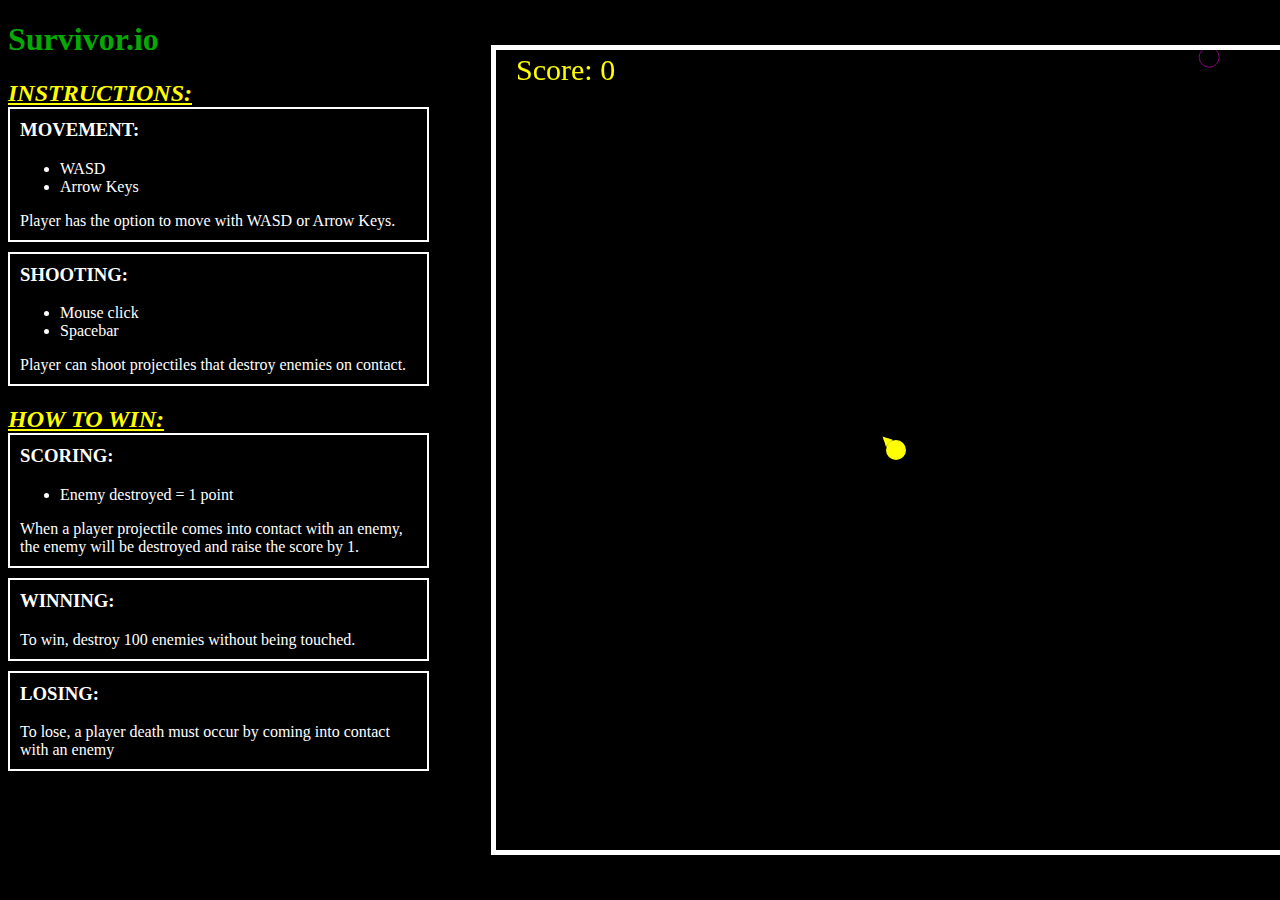
<file: index.html>
<!DOCTYPE html>
<html lang="en">

<head>
    <meta charset="UTF-8" />
    <meta name="viewport" content="width=device-width, initial-scale=1.0" />
    <title>Survivor.io</title>
    <link rel="stylesheet" href="styles.css" />
</head>

<body>
    <div>
        <h1>Survivor.io</h1>
        <h2>INSTRUCTIONS:</h2>
        <section>
            <h3>MOVEMENT:</h3>
            <p></p>
            <ul>
                <li>WASD</li>
                <li>Arrow Keys</li>
            </ul>
            <p>Player has the option to move with WASD or Arrow Keys.</p>
        </section>
        <section>
            <h3>SHOOTING:</h3>
            <ul>
                <li>Mouse click</li>
                <li>Spacebar</li>
            </ul>
            <p>Player can shoot projectiles that destroy enemies on contact.</p>
        </section>
        <h2>HOW TO WIN:</h2>
        <section>
            <h3>SCORING:</h3>
            <ul>
                <li>
                    Enemy destroyed = 1 point
                </li>
            </ul>
            <p>
            When a player projectile comes into contact with an enemy, the enemy will be destroyed and raise the score
            by 1.
            </p>
        </section>
        <section>
            <h3>WINNING:</h3>
            <p>To win, destroy 100 enemies without being touched.</p>
        </section>
        <section>
            <h3>LOSING:</h3>
            <p>To lose, a player death must occur by coming into contact with an enemy</p>
        </section>
        
        </div>
        <canvas id="canvas1"></canvas>
        <div id="hidden">
            <img src="img/crosshair.png" alt="crosshair" id="crosshair" />
        </div>
        <button class="btn restart hide">Play Again</button>
    


    <script src="index.js"></script>
</body>

</html>
</file>
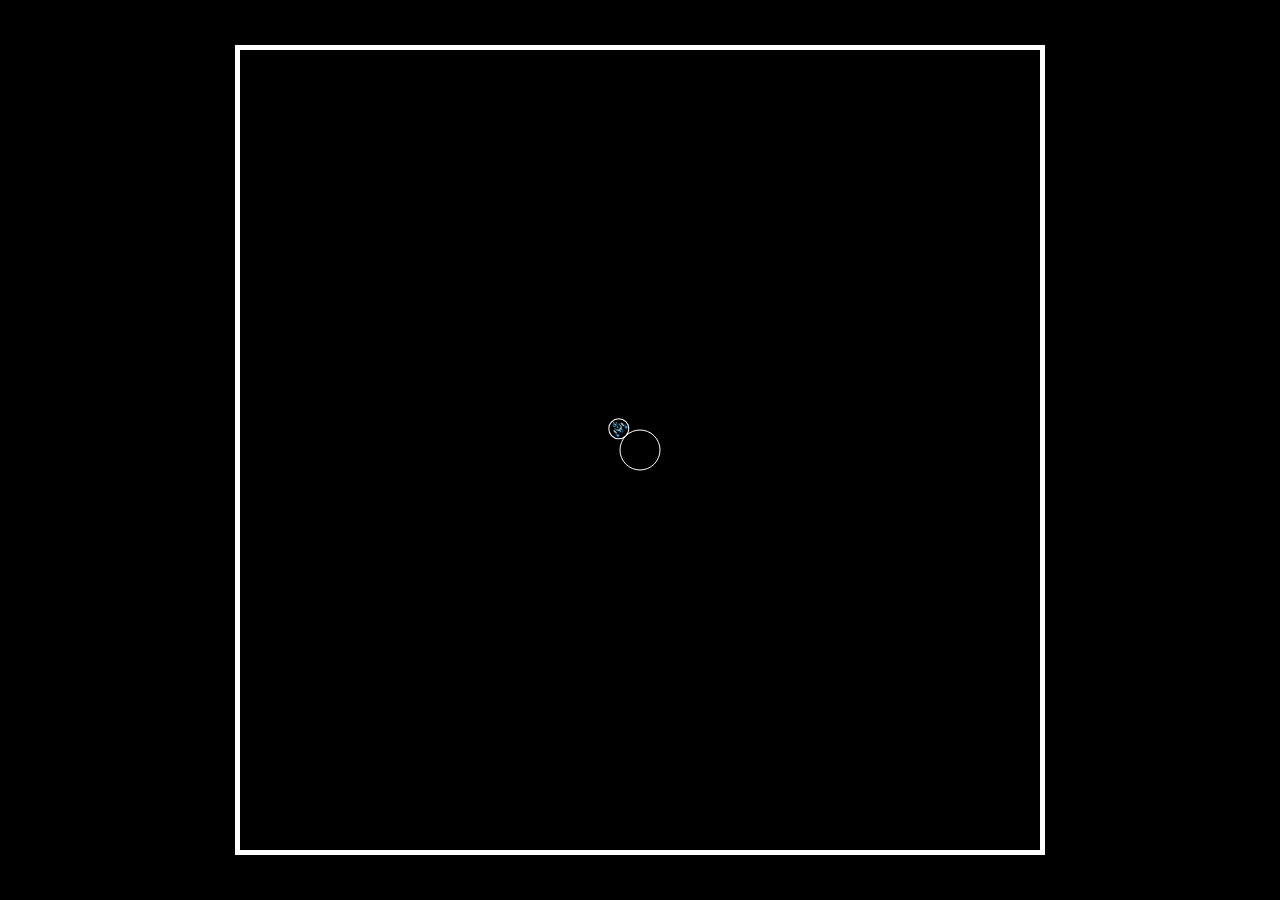
<file: html/index.html>
<!DOCTYPE html>
<html lang="en">
<head>
    <meta charset="UTF-8">
    <meta name="viewport" content="width=device-width, initial-scale=1.0">
    <title>Document</title>
    <link rel="stylesheet" href="/css/styles.css">
</head>
<body>
    <canvas id="canvas1"></canvas>
    <div id="hidden">
        <img src="/assets/img/playership.png" alt="player ship" id="player">
    </div>
    <script src="/js/index.js"></script>

</body>
</html>
</file>
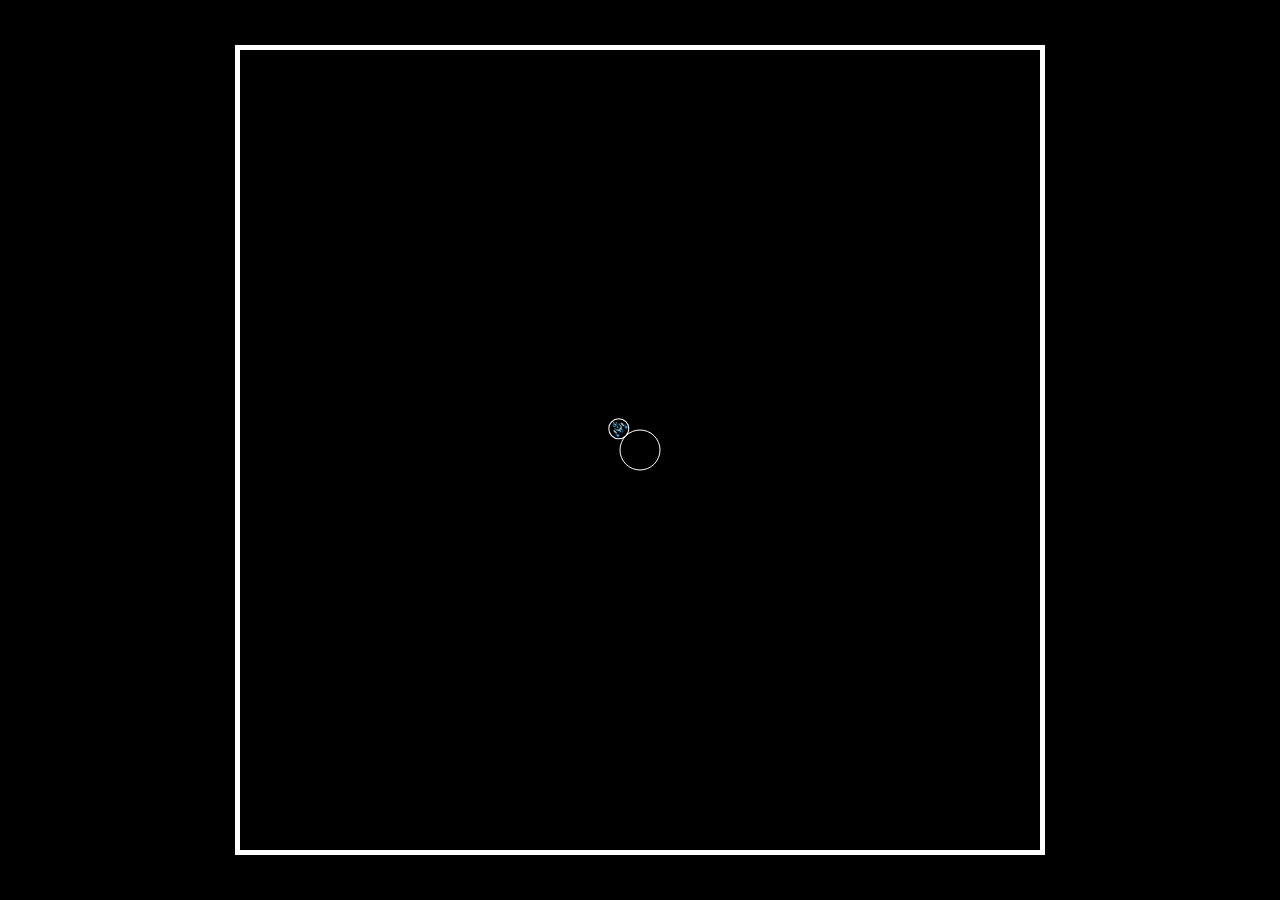
<file: assets/html/index.html>
<!DOCTYPE html>
<html lang="en">
<head>
    <meta charset="UTF-8">
    <meta name="viewport" content="width=device-width, initial-scale=1.0">
    <title>Document</title>
    <link rel="stylesheet" href="/assets/css/styles.css">
</head>
<body>
    <canvas id="canvas1"></canvas>
    <div id="hidden">
        <img src="/assets/img/playership.png" alt="player ship" id="player">
    </div>
    <script src="/assets/js/index.js"></script>

</body>
</html>
</file>
<file: styles.css>
body{
    background-color: black;
    cursor: cell;
}

section{
    width: 31vw;
    border: 2px solid white;;
    margin-bottom: 10px;
    padding: 10px;
}

h1{
    color:rgb(4, 169, 4);
}

h2{
    font-weight: bold;
    color: yellow;
    font-style: italic;
    text-decoration: underline;
    margin-bottom: 0;
}

h3{
    margin-top: 0;
    color: white;
}

p{
    margin-bottom: 0;
    color: white;
}

li{
    color: white;
}

.btn{
    width: 32.3vw;
    height: 60px;
    color: lightcyan;
    border-radius: 10px;
    font-size: 20;
    font-weight: 700;
    cursor: pointer;

    z-index: 2;
}

.hide{
    display: none;
}

#instructions{
    display: flex;
    flex-direction: column;

    width: 20vw;
}

#canvas1 {
    border: 5px solid white;
    position:absolute;
    top: 50%;
    left: 70%;
    translate: -50% -50%;
}

#hidden{
    display: none;
}
</file>
<file: css/styles.css>
body{
    background-color: black;
}

#canvas1 {
    border: 5px solid white;
    position: absolute;
    top: 50%;
    left: 50%;
    translate: -50% -50%;
}

#hidden{
    display: none;
}
</file>
<file: assets/css/styles.css>
body{
    background-color: black;
}

#canvas1 {
    border: 5px solid white;
    position: absolute;
    top: 50%;
    left: 50%;
    translate: -50% -50%;
}

#hidden{
    display: none;
}
</file>
